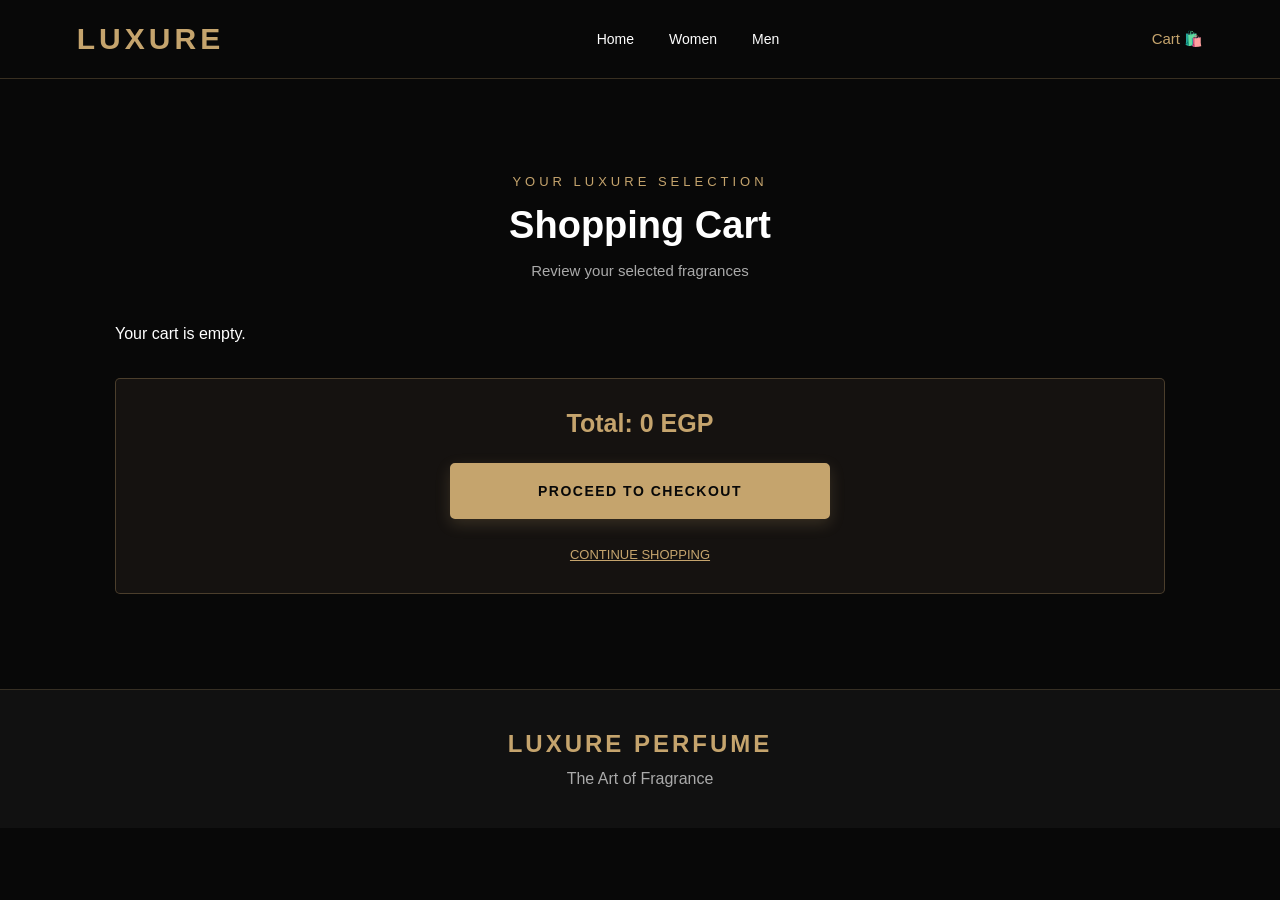
<file: cart.html>
<!DOCTYPE html>
<html lang="en">

<head>
    <meta charset="UTF-8">
    <meta name="viewport" content="width=device-width, initial-scale=1.0">
    <title>Shopping Cart | LUXURE</title>
    <link rel="stylesheet" href="style.css">
</head>

<body>

    <!-- NAVBAR -->
    <header>
        <nav class="navbar">

            <h2 class="logo">LUXURE</h2>

            <ul class="nav-links">
                <li><a href="index.html">Home</a></li>
                <li><a href="index.html#women">Women</a></li>
                <li><a href="index.html#men">Men</a></li>
            </ul>

            <a class="cart" href="cart.html">Cart 🛍️</a>

        </nav>
    </header>

    <!-- SHOPPING CART -->
    <section class="cart-section">

        <div class="section-heading">
            <p>YOUR LUXURE SELECTION</p>
            <h2>Shopping Cart</h2>
            <span>Review your selected fragrances</span>
        </div>

        <div id="cart-items"></div>

        <div class="cart-summary">

            <h2 id="total-price">Total: 0 EGP</h2>

            <a href="checkout.html" class="checkout-btn">
                PROCEED TO CHECKOUT
            </a>

            <a href="product.html" class="continue-shopping">
                CONTINUE SHOPPING
            </a>

        </div>

    </section>

    <!-- FOOTER -->
    <footer>
        <h2>LUXURE PERFUME</h2>
        <p>The Art of Fragrance</p>
    </footer>

    <script src="cart.js"></script>

</body>
</html>
</file>
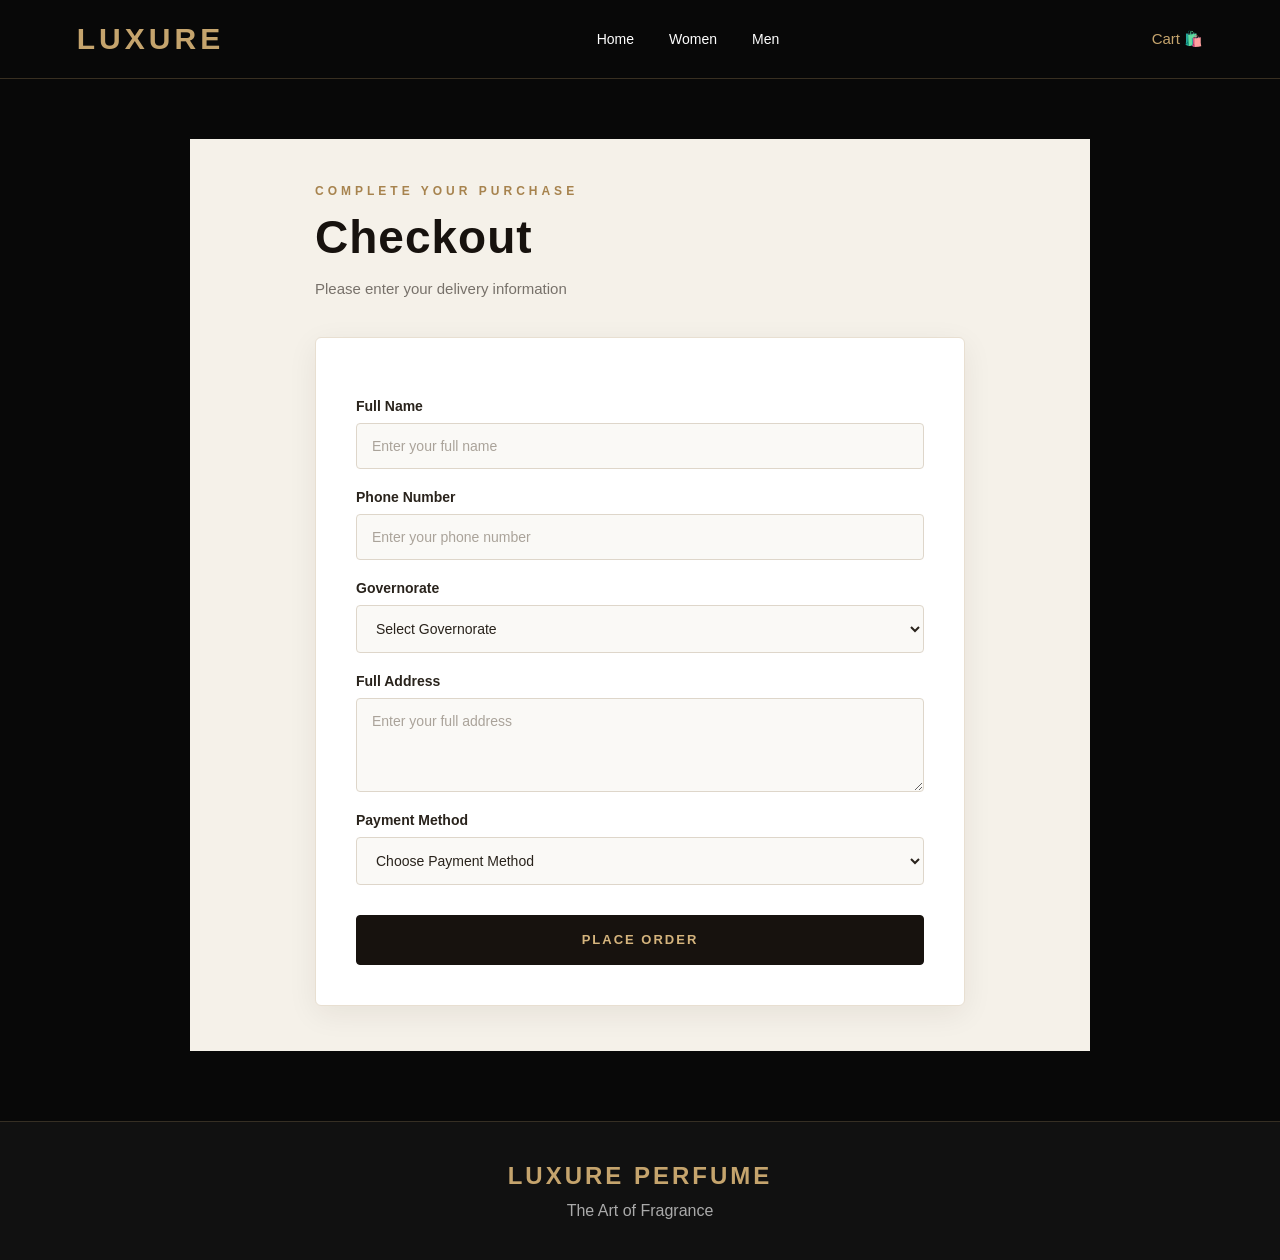
<file: checkout.html>
<!DOCTYPE html>
<html lang="en">

<head>
    <meta charset="UTF-8">
    <meta name="viewport" content="width=device-width, initial-scale=1.0">
    <title>Checkout | LUXURE</title>
    <link rel="stylesheet" href="style.css">
</head>

<body>

    <!-- NAVBAR -->
    <header>
        <nav class="navbar">

            <h2 class="logo">LUXURE</h2>

            <ul class="nav-links">
                <li><a href="index.html">Home</a></li>
                <li><a href="index.html#women">Women</a></li>
                <li><a href="index.html#men">Men</a></li>
            </ul>

            <a class="cart" href="cart.html">Cart 🛍️</a>

        </nav>
    </header>

    <!-- CHECKOUT -->
    <section class="checkout-section">

        <div class="checkout-heading">
            <p>COMPLETE YOUR PURCHASE</p>
            <h1>Checkout</h1>
            <span>Please enter your delivery information</span>
        </div>

        <form class="checkout-form" id="checkout-form">

            <label for="full-name">Full Name</label>
            <input
                type="text"
                id="full-name"
                placeholder="Enter your full name"
                required
            >

            <label for="phone">Phone Number</label>
            <input
                type="tel"
                id="phone"
                placeholder="Enter your phone number"
                required
            >

            <label for="governorate">Governorate</label>
            <select id="governorate" required>
                <option value="">Select Governorate</option>
                <option value="Cairo">Cairo</option>
                <option value="Giza">Giza</option>
                <option value="Alexandria">Alexandria</option>
                <option value="Aswan">Aswan</option>
                <option value="Luxor">Luxor</option>
                <option value="Qena">Qena</option>
                <option value="Assiut">Assiut</option>
                <option value="Sohag">Sohag</option>
                <option value="Minya">Minya</option>
                <option value="Red Sea">Red Sea</option>
                <option value="Other">Other</option>
            </select>

            <label for="address">Full Address</label>
            <textarea
                id="address"
                rows="4"
                placeholder="Enter your full address"
                required
            ></textarea>

            <label for="payment-method">Payment Method</label>
            <select id="payment-method" required>
                <option value="">Choose Payment Method</option>
                <option value="Cash on Delivery">Cash on Delivery</option>
                <option value="Online Payment">Online Payment</option>
            </select>

            <button type="submit">PLACE ORDER</button>

        </form>

    </section>

    <!-- FOOTER -->
    <footer>
        <h2>LUXURE PERFUME</h2>
        <p>The Art of Fragrance</p>
    </footer>

    <script src="checkout.js"></script>

</body>
</html>
</file>
<file: style.css>
/* =========================
   GENERAL SETTINGS
========================= */

* {
    margin: 0;
    padding: 0;
    box-sizing: border-box;
}

html {
    scroll-behavior: smooth;
}

body {
    font-family: Arial, sans-serif;
    background-color: #080808;
    color: #ffffff;
    direction: ltr;
    writing-mode: horizontal-tb;
}

a {
    text-decoration: none;
    color: inherit;
}

button,
input,
select,
textarea {
    font-family: Arial, sans-serif;
}

/* =========================
   NAVBAR
========================= */

header {
    width: 100%;
    background-color: #080808;
    border-bottom: 1px solid rgba(197, 164, 109, 0.25);
}

.navbar {
    max-width: 1300px;
    margin: auto;
    padding: 22px 6%;
    display: flex;
    justify-content: space-between;
    align-items: center;
}

.logo {
    color: #C5A46D;
    font-size: 30px;
    letter-spacing: 4px;
}

.nav-links {
    list-style: none;
    display: flex;
    gap: 35px;
}

.nav-links a {
    color: #ffffff;
    font-size: 14px;
    transition: 0.3s;
}

.nav-links a:hover {
    color: #C5A46D;
}

.cart {
    color: #C5A46D;
    font-size: 15px;
}

/* =========================
   HERO SECTION
========================= */

.hero {
    min-height: 600px;
    background:
        linear-gradient(
            90deg,
            rgba(0, 0, 0, 0.85),
            rgba(0, 0, 0, 0.25)
        ),
        url("images/women-3.jpg") center/cover no-repeat;

    display: flex;
    align-items: center;
    padding: 70px 10%;
}

.hero-content {
    max-width: 600px;
}

.subtitle {
    color: #C5A46D;
    letter-spacing: 5px;
    font-size: 14px;
    margin-bottom: 25px;
}

.hero h1 {
    font-size: 65px;
    line-height: 1.15;
    margin-bottom: 25px;
}

.description {
    color: #dddddd;
    font-size: 16px;
    line-height: 1.8;
    margin-bottom: 35px;
}

.shop-btn {
    display: inline-block;
    background-color: #C5A46D;
    color: #080808;
    padding: 16px 30px;
    font-size: 13px;
    font-weight: bold;
    letter-spacing: 2px;
    transition: 0.3s;
}

.shop-btn:hover {
    background-color: #ffffff;
}

/* =========================
   COLLECTIONS
========================= */

.collections {
    max-width: 1250px;
    margin: 80px auto;
    padding: 0 25px;
    display: grid;
    grid-template-columns: repeat(2, 1fr);
    gap: 30px;
}

.collection-card {
    min-height: 380px;
    position: relative;
    display: flex;
    flex-direction: column;
    justify-content: center;
    align-items: center;
    text-align: center;
    overflow: hidden;
    background-position: center;
    background-size: cover;
}

.collection-card::before {
    content: "";
    position: absolute;
    inset: 0;
    background: rgba(0, 0, 0, 0.55);
}

.collection-card.women {
    background-image: url("images/women-1.jpg");
}

.collection-card.men {
    background-image: url("images/men-1.jpg");
}

.collection-card p,
.collection-card h2,
.collection-card a {
    position: relative;
    z-index: 1;
}

.collection-card p {
    color: #C5A46D;
    letter-spacing: 4px;
    margin-bottom: 20px;
}

.collection-card h2 {
    font-size: 32px;
    margin-bottom: 25px;
}

.collection-card a {
    color: #C5A46D;
    border-bottom: 1px solid #C5A46D;
    padding-bottom: 7px;
    font-size: 13px;
    letter-spacing: 2px;
}

/* =========================
   BEST SELLERS
========================= */

.products-section {
    padding: 70px 5%;
}

.section-heading {
    text-align: center;
    margin-bottom: 50px;
}

.section-heading p {
    color: #C5A46D;
    letter-spacing: 4px;
    font-size: 13px;
    margin-bottom: 15px;
}

.section-heading h2 {
    font-size: 38px;
    margin-bottom: 15px;
}

.section-heading span {
    color: #aaaaaa;
    font-size: 15px;
}

.products-container {
    max-width: 1200px;
    margin: auto;
    display: grid;
    grid-template-columns: repeat(3, 1fr);
    gap: 30px;
}

.product-card {
    background-color: #151210;
    padding: 20px;
    text-align: center;
    border: 1px solid rgba(197, 164, 109, 0.2);
    transition: 0.3s;
}

.product-card:hover {
    border-color: #C5A46D;
    transform: translateY(-5px);
}

.product-card img {
    width: 100%;
    height: 300px;
    object-fit: contain;
    background-color: #1b1715;
    margin-bottom: 20px;
}

.product-card h3 {
    margin-bottom: 10px;
}

.product-card p {
    color: #aaaaaa;
    margin-bottom: 15px;
}

.product-card h4 {
    color: #C5A46D;
    font-size: 14px;
    margin-bottom: 20px;
}

.product-card button {
    background-color: #C5A46D;
    color: #080808;
    padding: 13px 25px;
    border: none;
    cursor: pointer;
    font-weight: bold;
}

/* =========================
   PRODUCT CATALOG
========================= */

.catalog-grid {
    max-width: 1200px;
    margin: 50px auto;
    padding: 0 25px;
    display: grid;
    grid-template-columns: repeat(3, 1fr);
    gap: 30px;
}

.catalog-card {
    background-color: #151210;
    border: 1px solid rgba(197, 164, 109, 0.25);
    padding: 18px;
    transition: 0.3s ease;
}

.catalog-card:hover {
    transform: translateY(-5px);
    border-color: #C5A46D;
}

.catalog-card img {
    width: 100%;
    height: 280px;
    object-fit: contain;
    background-color: #1b1715;
    display: block;
    margin-bottom: 20px;
}

.catalog-info {
    display: flex;
    flex-direction: column;
    gap: 12px;
}

.catalog-category {
    color: #C5A46D;
    font-size: 13px;
}

.catalog-info h3 {
    color: #ffffff;
}

.catalog-info label {
    color: #C5A46D;
    font-size: 14px;
}

.catalog-info select,
.catalog-info input {
    width: 100%;
    padding: 12px;
    background-color: #080808;
    color: #ffffff;
    border: 1px solid #514432;
    outline: none;
}

.catalog-info .catalog-price {
    color: #C5A46D;
    margin-top: 10px;
}

.catalog-add {
    padding: 14px;
    background-color: #C5A46D;
    color: #080808;
    border: none;
    cursor: pointer;
    font-weight: bold;
    letter-spacing: 1px;
    transition: 0.3s;
}

.catalog-add:hover {
    background-color: #ffffff;
}

/* =========================
   PRODUCT DETAILS
========================= */

.product-details {
    max-width: 1100px;
    margin: 80px auto;
    padding: 30px;
    display: grid;
    grid-template-columns: 1fr 1fr;
    gap: 60px;
    align-items: center;
}

.details-image {
    min-height: 450px;
    background-color: #151210;
    display: flex;
    justify-content: center;
    align-items: center;
}

.perfume-bottle {
    width: 160px;
    height: 260px;
    background: linear-gradient(135deg, #C5A46D, #6d5030);
    border-radius: 20px 20px 35px 35px;
    display: flex;
    justify-content: center;
    align-items: center;
    color: #080808;
    font-weight: bold;
}

.details-info {
    display: flex;
    flex-direction: column;
    gap: 18px;
}

.details-subtitle {
    color: #C5A46D;
    letter-spacing: 3px;
}

.details-info h1 {
    font-size: 38px;
}

.details-description {
    color: #aaaaaa;
    line-height: 1.8;
}

.details-info label {
    color: #C5A46D;
}

.details-info select,
.details-info input {
    width: 100%;
    padding: 14px;
    background-color: #151210;
    color: #ffffff;
    border: 1px solid #514432;
}

.product-price {
    color: #C5A46D;
}

.add-cart {
    padding: 16px;
    background-color: #C5A46D;
    color: #080808;
    border: none;
    font-weight: bold;
    cursor: pointer;
}

/* =========================
   SHOPPING CART DESIGN
========================= */

.cart-section {
    max-width: 1100px;
    margin: 70px auto;
    padding: 25px;
}

.cart-section .section-heading {
    text-align: center;
    margin-bottom: 45px;
}

#cart-items {
    display: flex;
    flex-direction: column;
    gap: 20px;
}

.cart-item {
    background-color: #151210;
    padding: 25px;
    border: 1px solid rgba(197, 164, 109, 0.3);
    border-radius: 5px;
}

.cart-summary {
    margin-top: 35px;
    padding: 30px;
    background-color: #151210;
    border: 1px solid rgba(197, 164, 109, 0.3);
    border-radius: 5px;
    text-align: center;
}

#total-price {
    color: #C5A46D;
    font-size: 25px;
    margin-bottom: 25px;
}

/* CHECKOUT BUTTON */

.checkout-btn {
    display: block;
    width: 100%;
    max-width: 380px;
    margin: 0 auto 18px;
    padding: 18px 25px;
    background-color: #C5A46D;
    color: #080808;
    text-align: center;
    text-decoration: none;
    font-size: 14px;
    font-weight: bold;
    letter-spacing: 1.5px;
    border: 2px solid #C5A46D;
    border-radius: 5px;
    box-shadow: 0 5px 15px rgba(197, 164, 109, 0.2);
    transition: 0.3s ease;
    cursor: pointer;
}

.checkout-btn:hover {
    background-color: #ffffff;
    border-color: #ffffff;
    color: #080808;
    transform: translateY(-3px);
}

.checkout-btn:active {
    transform: scale(0.98);
}

/* CONTINUE SHOPPING */

.continue-shopping {
    display: inline-block;
    color: #C5A46D;
    font-size: 13px;
    margin-top: 10px;
    text-decoration: underline;
    transition: 0.3s ease;
}

.continue-shopping:hover {
    color: #ffffff;
}

/* REMOVE BUTTON */

.remove-btn {
    background-color: #8b2929;
    color: white;
    padding: 10px 18px;
    border: none;
    cursor: pointer;
}

/* =========================
   CHECKOUT PAGE - LIGHT
========================= */

.checkout-section {
    display: block;
    width: 100%;
    max-width: 900px;
    margin: 60px auto;
    padding: 45px 30px;
    background-color: #f5f1e9;
    direction: ltr;
    writing-mode: horizontal-tb;
}

.checkout-heading {
    display: block;
    width: 100%;
    max-width: 650px;
    margin: 0 auto 35px;
    text-align: left;
    direction: ltr;
    writing-mode: horizontal-tb;
}

.checkout-heading p {
    color: #a7834e;
    font-size: 12px;
    font-weight: bold;
    letter-spacing: 4px;
    margin-bottom: 12px;
}

.checkout-heading h1 {
    color: #17120e;
    font-size: 46px;
    font-weight: 600;
    letter-spacing: 1px;
    margin-bottom: 12px;
}

.checkout-heading span {
    display: block;
    color: #77716a;
    font-size: 15px;
    line-height: 1.7;
}

.checkout-form {
    display: block;
    width: 100%;
    max-width: 650px;
    margin: 0 auto;
    padding: 40px;
    background-color: #ffffff;
    border: 1px solid #e8dfd1;
    border-radius: 6px;
    box-shadow: 0 8px 30px rgba(40, 30, 15, 0.07);
    direction: ltr;
    writing-mode: horizontal-tb;
}

.checkout-form label {
    display: block;
    width: 100%;
    color: #29231c;
    font-size: 14px;
    font-weight: 600;
    text-align: left;
    margin: 20px 0 9px;
}

.checkout-form input,
.checkout-form select,
.checkout-form textarea {
    display: block;
    width: 100%;
    min-height: 45px;
    padding: 14px 15px;
    background-color: #faf9f6;
    color: #29231c;
    border: 1px solid #ded6ca;
    border-radius: 4px;
    outline: none;
    font-size: 14px;
    direction: ltr;
    writing-mode: horizontal-tb;
    text-align: left;
}

.checkout-form input::placeholder,
.checkout-form textarea::placeholder {
    color: #aaa39a;
}

.checkout-form input:focus,
.checkout-form select:focus,
.checkout-form textarea:focus {
    border-color: #b59460;
    background-color: #ffffff;
}

.checkout-form textarea {
    resize: vertical;
}

.checkout-form button {
    display: block;
    width: 100%;
    min-height: 50px;
    margin-top: 30px;
    padding: 16px;
    background-color: #17120e;
    color: #d5b47d;
    border: 1px solid #17120e;
    border-radius: 4px;
    font-size: 13px;
    font-weight: bold;
    letter-spacing: 2px;
    cursor: pointer;
    transition: 0.3s;
}

.checkout-form button:hover {
    background-color: #b59460;
    color: #ffffff;
    border-color: #b59460;
}

/* =========================
   FOOTER
========================= */

footer {
    background-color: #111111;
    border-top: 1px solid rgba(197, 164, 109, 0.2);
    text-align: center;
    padding: 40px 20px;
    margin-top: 70px;
}

footer h2 {
    color: #C5A46D;
    letter-spacing: 3px;
    margin-bottom: 12px;
}

footer p {
    color: #aaaaaa;
}

/* =========================
   RESPONSIVE DESIGN
========================= */

@media (max-width: 900px) {

    .products-container,
    .catalog-grid {
        grid-template-columns: repeat(2, 1fr);
    }

    .hero h1 {
        font-size: 48px;
    }

    .product-details {
        gap: 30px;
    }
}

@media (max-width: 600px) {

    .navbar {
        flex-wrap: wrap;
        gap: 20px;
    }

    .nav-links {
        gap: 15px;
        flex-wrap: wrap;
    }

    .logo {
        font-size: 24px;
    }

    .hero {
        min-height: 480px;
        padding: 40px 7%;
    }

    .hero h1 {
        font-size: 38px;
    }

    .collections,
    .products-container,
    .catalog-grid,
    .product-details {
        grid-template-columns: 1fr;
    }

    .collection-card {
        min-height: 300px;
    }

    .section-heading h2 {
        font-size: 30px;
    }

    /* CART MOBILE */

    .cart-section {
        padding: 15px;
        margin: 35px auto;
    }

    .cart-summary {
        padding: 20px 15px;
    }

    #total-price {
        font-size: 21px;
    }

    .checkout-btn {
        font-size: 12px;
        padding: 16px 12px;
    }

    .cart-item {
        padding: 18px;
    }

    /* CHECKOUT MOBILE */

    .checkout-section {
        margin: 25px auto;
        padding: 25px 15px;
    }

    .checkout-heading h1 {
        font-size: 36px;
    }

    .checkout-form {
        padding: 22px 18px;
    }
}
</file>
